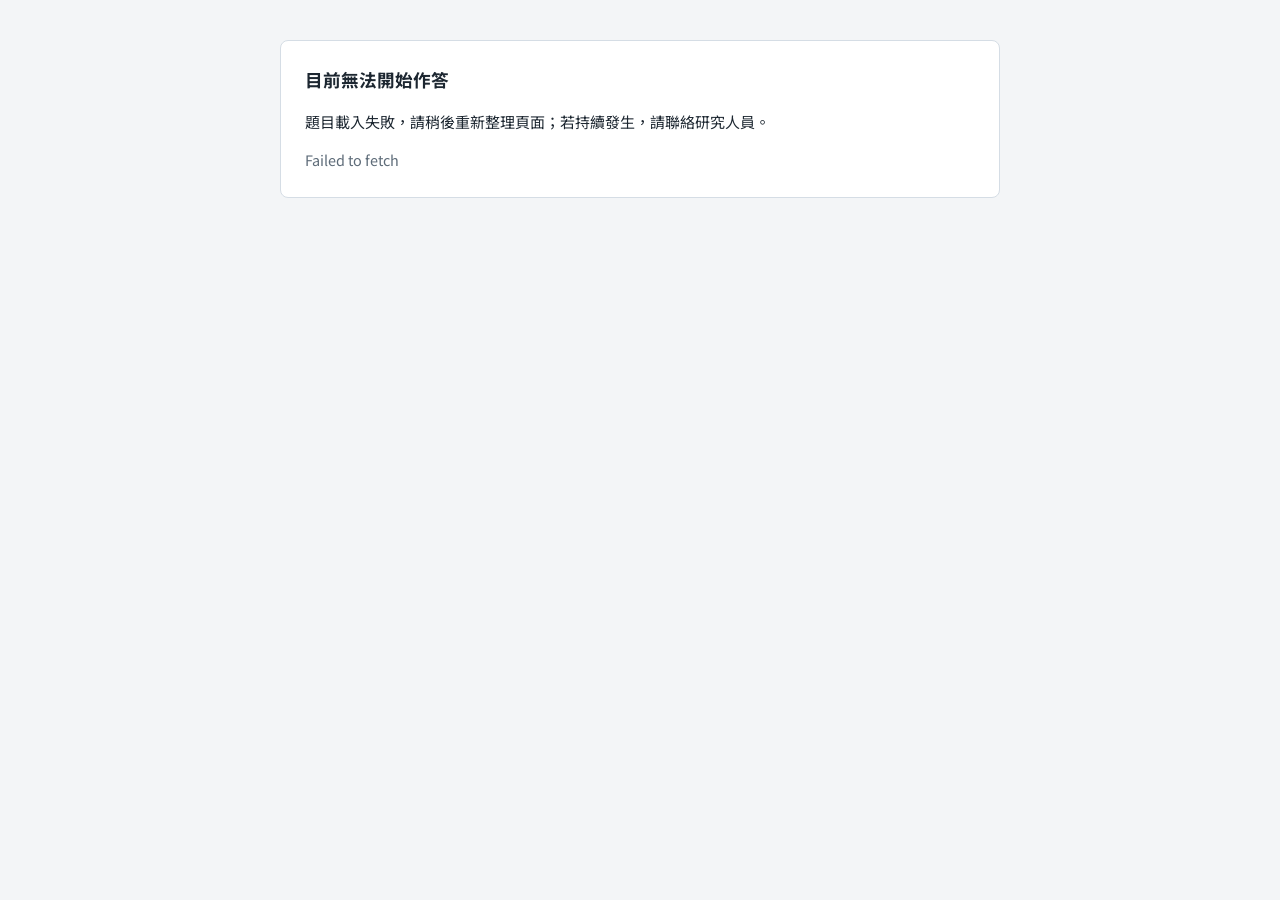
<file: index.html>
<!doctype html>
<html lang="zh-Hant">
<head>
<meta charset="utf-8">
<meta name="viewport" content="width=device-width,initial-scale=1,viewport-fit=cover">
<title>學測國文閱讀作答研究</title>
<link rel="preconnect" href="https://fonts.googleapis.com">
<link rel="preconnect" href="https://fonts.gstatic.com" crossorigin>
<link rel="stylesheet" href="https://fonts.googleapis.com/css2?family=Noto+Sans+TC:wght@400;500;700&family=LXGW+WenKai+TC&display=swap">
<link rel="stylesheet" href="assets/common.css?v=20261110c">
</head>
<body>
<button type="button" class="fsbar" id="fsbar" hidden></button>
<div class="timer" id="timer" hidden aria-live="off"></div>
<nav class="progress" aria-label="作答進度"><ol class="steps" id="steps"></ol></nav>
<div id="app"><div class="panel"><p class="muted">載入中…</p></div></div>

<script src="assets/config.js?v=20261110c"></script>
<script src="assets/render.js?v=20261110c"></script>
<script src="assets/texts.js?v=20261110c"></script>
<script src="assets/api.js?v=20261110c"></script>
<script src="assets/participant.js?v=20261110c"></script>
</body>
</html>
</file>
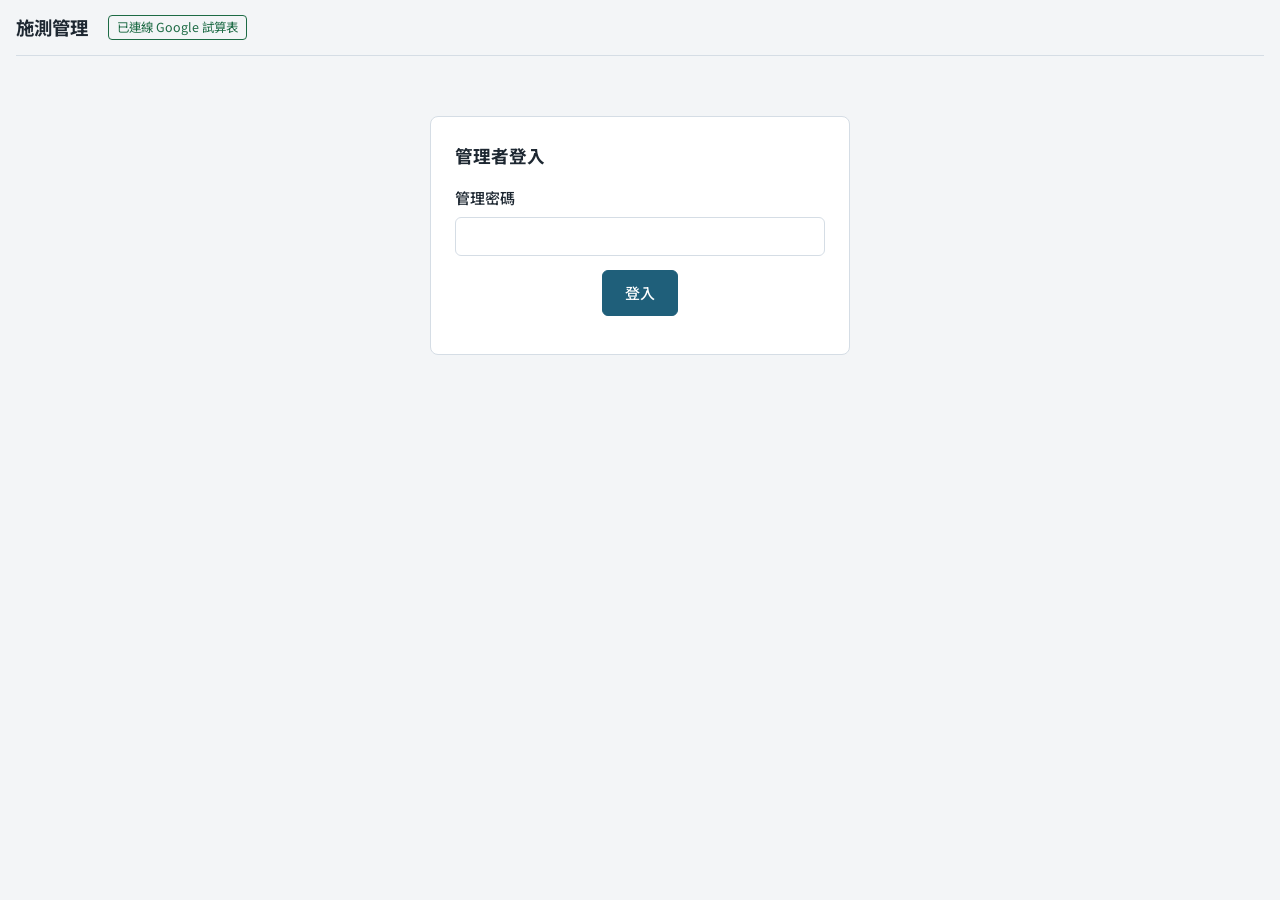
<file: admin.html>
<!doctype html>
<html lang="zh-Hant">
<head>
<meta charset="utf-8">
<meta name="viewport" content="width=device-width,initial-scale=1,viewport-fit=cover">
<title>施測管理</title>
<link rel="preconnect" href="https://fonts.googleapis.com">
<link rel="preconnect" href="https://fonts.gstatic.com" crossorigin>
<link rel="stylesheet" href="https://fonts.googleapis.com/css2?family=Noto+Sans+TC:wght@400;500;700&family=LXGW+WenKai+TC&display=swap">
<link rel="stylesheet" href="assets/common.css?v=20261110c">
<style>
body{padding-block:0 48px}
.adminbar{position:sticky;top:env(safe-area-inset-top,0px);z-index:20;background:var(--bg);border-bottom:1px solid var(--line);
  display:flex;flex-wrap:wrap;align-items:center;gap:10px 20px;padding-block:12px;margin-bottom:20px}
.adminbar h1{font-size:1.15rem}
.mode{font-size:.78rem;border-radius:4px;padding:1px 8px;border:1px solid currentColor}
.mode.demo{color:var(--warn)} .mode.live{color:var(--ok)}
.tabs{display:flex;gap:4px;margin-left:auto;flex-wrap:wrap}
.tab{font:inherit;background:transparent;border:1px solid transparent;color:var(--muted);border-radius:6px;padding:5px 14px;cursor:pointer}
.tab[aria-selected="true"]{background:var(--surface);border-color:var(--line);color:var(--ink);font-weight:500}
.wrap{max-width:1500px;margin:0 auto}
.login{max-width:420px;margin:60px auto}
.err{color:var(--bad);font-size:.9rem}
.status{font-size:.88rem;color:var(--muted)}
.status.dirty{color:var(--warn)} .status.saved{color:var(--ok)}

/* editor */
.editor{display:grid;grid-template-columns:220px minmax(0,440px) minmax(0,1fr);gap:18px;align-items:start}
@media (max-width:1200px){.editor{grid-template-columns:200px minmax(0,1fr)} .preview{grid-column:1 / -1}}
@media (max-width:760px){.editor{grid-template-columns:minmax(0,1fr)}}
.sidebar{display:grid;gap:14px;position:sticky;top:72px}
@media (max-width:760px){.sidebar{position:static}}
.bk h3{font-size:.8rem;letter-spacing:.06em;color:var(--muted);font-weight:500;margin-bottom:6px}
.bk ul{list-style:none;margin:0;padding:0;display:grid;gap:4px}
.setbtn{font:inherit;width:100%;text-align:left;background:var(--surface);border:1px solid var(--line);color:var(--ink);border-radius:6px;padding:6px 10px;cursor:pointer;display:grid;gap:0}
.setbtn[aria-current="true"]{border-color:var(--accent);background:var(--accent-soft)}
.setbtn .id{font-weight:500;overflow-wrap:anywhere}
.setbtn .meta{font-size:.78rem;color:var(--muted)}
.form{background:var(--surface);border:1px solid var(--line);border-radius:8px;padding:18px;display:grid;gap:14px}
.row{display:grid;grid-template-columns:repeat(3,minmax(0,1fr));gap:10px}
.form label.f{display:grid;gap:4px;font-size:.85rem;color:var(--muted)}
.form label.f > span{font-weight:500;color:var(--ink)}
.check{display:flex;gap:6px;align-items:center;font-size:.9rem}
.hint{font-size:.8rem;color:var(--muted)}
.itemed{border:1px solid var(--line);border-radius:8px;padding:12px;display:grid;gap:8px}
.itemed header{display:flex;align-items:center;gap:6px;flex-wrap:wrap}
.itemed header b{margin-right:auto}
.opt-row{display:grid;grid-template-columns:2em minmax(0,1fr);gap:6px;align-items:center}
.opt-row span{font-family:var(--f-num);color:var(--muted)}
.actions{display:flex;flex-wrap:wrap;gap:8px;align-items:center}
.errors{border:1px solid var(--bad);border-radius:6px;padding:8px 12px;color:var(--bad);font-size:.88rem}
.preview{display:grid;gap:8px;min-width:0}
.preview .cap{display:flex;justify-content:space-between;gap:8px;flex-wrap:wrap;font-size:.85rem;color:var(--muted)}
.preview .frame{border:1px dashed var(--line);border-radius:10px;padding:14px;background:var(--bg)}
.preview .taskbar{position:static}
.pagelist{list-style:none;margin:0;padding:0;display:grid;gap:4px}
/* 拖曳排序 */
.bk li[draggable]{cursor:grab}
.bk li.dragging{opacity:.4}
.bk li.drop-before{box-shadow:0 -3px 0 var(--accent)}
.bk li.drop-after{box-shadow:0 3px 0 var(--accent)}
.grip{color:var(--muted);margin-right:6px;font-size:.8em;letter-spacing:-2px}
.testlinks{display:grid;gap:6px;border-top:1px solid var(--line);padding-top:12px}
.testlinks h3{font-size:.85rem}
.testlinks .tool{text-decoration:none;display:inline-block}
.linkbtn{background:none;border:0;padding:0;font:inherit;color:var(--accent);text-decoration:underline;cursor:pointer}
/* 欄寬調整 */
.editor .gutter{display:none}
@media (min-width:1201px){
  .editor:has(> .gutter){column-gap:0}
  .editor .gutter{display:block;align-self:stretch;cursor:col-resize;position:relative;min-height:200px}
  .editor .gutter::after{content:"";position:absolute;top:0;bottom:0;left:5px;width:2px;border-radius:2px;background:var(--line)}
  .editor .gutter:hover::after,.editor .gutter.active::after{background:var(--accent)}
}
.mode a{color:inherit}
#textPreview{display:grid;gap:14px}
#textPreview hr{border:0;border-top:1px dashed var(--line);margin:4px 0}
code{font-family:var(--f-num);font-size:.85em;background:var(--bg);border-radius:3px;padding:0 3px}

/* data */
.data{display:grid;gap:16px}
.chips{display:flex;flex-wrap:wrap;gap:8px}
.chip{border:1px solid var(--line);background:var(--surface);border-radius:6px;padding:6px 12px;font-size:.9rem}
.chip b{font-family:var(--f-num);margin-left:6px}
.filters{display:flex;flex-wrap:wrap;gap:8px 18px;align-items:center;background:var(--surface);border:1px solid var(--line);border-radius:8px;padding:10px 14px}
.filters input[type=number]{width:5em;padding:2px 6px}
.pill{display:inline-block;font-size:.76rem;border-radius:999px;padding:0 8px;border:1px solid currentColor}
.pill.ok{color:var(--ok)} .pill.wip{color:var(--warn)} .pill.bad{color:var(--bad)}
td.low{color:var(--bad)}
.data h2{margin:4px 0 0}
.data h3{margin:14px 0 4px;font-size:1rem}
.kpis{display:grid;grid-template-columns:repeat(auto-fit,minmax(150px,1fr));gap:12px}
.kpi{background:var(--surface);border:1px solid var(--line);border-radius:10px;padding:12px 16px;display:grid;gap:2px}
.kpi b{font-family:var(--f-num);font-size:1.9rem;line-height:1.1}
.kpi small{color:var(--muted);font-size:.78rem}
details.sec{background:var(--surface);border:1px solid var(--line);border-radius:10px;padding:10px 16px}
details.sec>summary{cursor:pointer;font-weight:700}
details.sec>summary .muted{font-weight:400;font-size:.88rem;margin-left:12px}
details.sec[open]>summary{margin-bottom:8px}
.flist,.dlist{list-style:none;margin:0;padding:0;display:grid;gap:10px}
.flist li{display:grid;grid-template-columns:1fr auto;gap:0 12px;border-bottom:1px dashed var(--line);padding-bottom:8px}
.flist li p{grid-column:1/-1;margin:2px 0 0 1.6em;font-size:.85rem}
.flist .cnt{font-family:var(--f-num);color:var(--muted)}
.flist input[type=number]{width:5em;padding:2px 6px}
.dlist li{display:flex;gap:12px;align-items:baseline;flex-wrap:wrap}
.dlist .btn{min-width:8.5em}
</style>
</head>
<body>
<header class="adminbar wrap">
  <h1>施測管理</h1>
  <span class="mode" id="mode"></span>
  <nav class="tabs" id="tabs" role="tablist" hidden>
    <button class="tab" role="tab" id="tab-edit" aria-selected="true">題目編輯</button>
    <button class="tab" role="tab" id="tab-texts" aria-selected="false">頁面文字</button>
    <button class="tab" role="tab" id="tab-data" aria-selected="false">收集資料</button>
    <button class="tab" id="logout" type="button">登出</button>
  </nav>
</header>

<main class="wrap">
  <section class="login panel" id="login">
    <h2>管理者登入</h2>
    <label class="field"><span class="q">管理密碼</span><input type="password" id="key" autocomplete="current-password"></label>
    <p class="err" id="loginErr" hidden></p>
    <button class="btn" id="loginBtn" type="button" style="justify-self:center">登入</button>
    <p class="muted" id="loginHint"></p>
  </section>

  <section id="view-edit" hidden>
    <div class="editor">
      <aside class="sidebar">
        <div id="setList"></div>
        <div class="actions"><button class="btn ghost small" id="addSet" type="button">新增題組</button>
          <button class="btn ghost small" id="addBooklet" type="button">新增題本</button></div>
        <div id="testLinks" class="testlinks"></div>
      </aside>
      <div class="form" id="form"></div>
      <div class="preview">
        <div class="cap"><span>受試者看到的畫面（可以直接試畫重點、點選項）</span><span id="pvNote"></span></div>
        <div class="frame" id="preview"></div>
      </div>
    </div>
  </section>

  <section id="view-texts" hidden></section>

  <section id="view-data" class="data" hidden></section>
</main>

<script src="assets/config.js?v=20261110c"></script>
<script src="assets/render.js?v=20261110c"></script>
<script src="assets/texts.js?v=20261110c"></script>
<script src="assets/api.js?v=20261110c"></script>
<script src="assets/admin.js?v=20261110c"></script>
</body>
</html>
</file>
<file: assets/common.css>
/* Layout: computer-based-test screen — progress bar, sticky task bar, passage + questions side by side (stacks when its container is narrow); admin adds a two-pane editor */
:root{
  --bg:#f3f5f7; --surface:#ffffff; --ink:#1d2731; --muted:#5d6b78; --line:#d5dde5;
  --accent:#1f5f7a; --accent-ink:#ffffff; --accent-soft:#e1eef4;
  --mark:#fde68a; --mark-ink:#1d2731; --warn:#9b3d12; --ok:#1d6b45; --bad:#b42318;
  --flag:#c26a00; --flag-ink:#ffffff; --flag-soft:#fdf0dc;
  --f-read:"Noto Serif TC","Songti TC","PMingLiU",serif;
  --f-ui:"Noto Sans TC","PingFang TC","Microsoft JhengHei",system-ui,sans-serif;
  --f-num:ui-monospace,"SFMono-Regular",Menlo,Consolas,monospace;
}
@media (prefers-color-scheme: dark){:root:not([data-theme="light"]){
  --bg:#12181e; --surface:#1a222a; --ink:#e4ebf1; --muted:#9aa9b6; --line:#2c3843;
  --accent:#7cc0dc; --accent-ink:#0e1a20; --accent-soft:#1d3440;
  --mark:#a1802a; --mark-ink:#fff8e1; --warn:#f0a07a; --ok:#7fd1a6; --bad:#f29b90; color-scheme:dark;
  --flag:#e9a23b; --flag-ink:#1d1405; --flag-soft:#3a2c14;
}}
:root[data-theme="dark"]{
  --bg:#12181e; --surface:#1a222a; --ink:#e4ebf1; --muted:#9aa9b6; --line:#2c3843;
  --accent:#7cc0dc; --accent-ink:#0e1a20; --accent-soft:#1d3440;
  --mark:#a1802a; --mark-ink:#fff8e1; --warn:#f0a07a; --ok:#7fd1a6; --bad:#f29b90; color-scheme:dark;
  --flag:#e9a23b; --flag-ink:#1d1405; --flag-soft:#3a2c14;
}
*{box-sizing:border-box}
[hidden]{display:none!important}
html{-webkit-text-size-adjust:100%}
body{margin:0;background:var(--bg);color:var(--ink);font-family:var(--f-ui);font-size:15px;line-height:1.7;
  padding-left:max(16px,env(safe-area-inset-left,0px));padding-right:max(16px,env(safe-area-inset-right,0px));padding-block:24px 48px}
h1,h2,h3{text-wrap:balance;margin:0}
h1{font-size:1.45rem} h2{font-size:1.1rem} h3{font-size:1rem}
p{margin:0}
a{color:var(--accent)}
label{cursor:pointer}
.muted{color:var(--muted);font-size:.9rem}
.demo-tag{display:inline-block;font-size:.78rem;letter-spacing:.06em;color:var(--warn);border:1px solid currentColor;border-radius:4px;padding:0 8px;justify-self:start}
ul.tight{margin:0;padding-left:1.2em;display:grid;gap:4px}

/* buttons */
.btn{font:inherit;font-weight:500;background:var(--accent);color:var(--accent-ink);border:1px solid var(--accent);border-radius:6px;padding:9px 22px;cursor:pointer}
.btn.ghost{background:transparent;color:var(--accent)}
.btn.small{padding:4px 12px;font-size:.88rem}
.btn.danger{background:transparent;color:var(--bad);border-color:var(--bad)}
.btn:disabled{opacity:.5;cursor:default}
.btn:focus-visible,.tool:focus-visible,input:focus-visible,select:focus-visible,textarea:focus-visible{outline:2px solid var(--accent);outline-offset:2px}

/* participant shell */
#app{max-width:1180px;margin:0 auto}
.panel{background:var(--surface);border:1px solid var(--line);border-radius:8px;padding:24px;display:grid;gap:14px;max-width:720px;margin:0 auto}
.panel.wide{max-width:840px}                         /* 作答說明：加寬，避免最後一行只剩一個字加句號 */
.panel p,.panel li{text-wrap:pretty}
.field{display:grid;gap:6px}
.field>.q{font-weight:500}
.opts{display:flex;flex-wrap:wrap;gap:6px 18px}
select,input[type=text],input[type=number],input[type=password],textarea{font:inherit;padding:6px 10px;border:1px solid var(--line);border-radius:6px;background:var(--surface);color:var(--ink);width:100%}
textarea{resize:vertical;line-height:1.7}
.answered{justify-self:center;font-size:.88rem;color:var(--muted);font-variant-numeric:tabular-nums;margin-bottom:-8px}

/* 進度圓圈：每個階段、每個題組各一個，只顯示進度 */
.progress{max-width:1180px;margin:0 auto 16px}
.steps{list-style:none;margin:0;padding:0;display:flex;flex-wrap:wrap;justify-content:center;gap:4px 0}
.step{position:relative;display:grid;justify-items:center;gap:2px;min-width:58px}
.step+.step::before{content:"";position:absolute;top:15px;right:calc(50% + 17px);width:calc(100% - 34px);height:2px;background:var(--line)}
.step.done+.step::before{background:var(--accent)}
.step .dot{box-sizing:border-box;width:30px;height:30px;border-radius:50%;display:grid;place-items:center;font-size:.82rem;font-weight:500;
  font-variant-numeric:tabular-nums;border:2px solid var(--line);background:var(--surface);color:var(--muted);line-height:1}
.step .lbl{font-size:.72rem;color:var(--muted);white-space:nowrap}
.step.done .dot{border-color:var(--accent);background:var(--accent);color:var(--accent-ink)}
.step.current .dot{border-color:var(--accent);color:var(--accent);box-shadow:0 0 0 3px var(--bg),0 0 0 5px var(--ink)}
.step.current .lbl{color:var(--ink);font-weight:700}

/* 頁面版型 */
.stack{display:grid;gap:14px}
.btn.center{justify-self:center}
.actions{display:flex;flex-wrap:wrap;gap:12px;align-items:center}
.actions.end{justify-content:flex-end}
.consent h3{margin-top:4px}
mark.todo{background:var(--flag-soft);color:var(--warn);border-radius:3px;padding:0 2px}
.set-actions{display:grid;justify-items:center;gap:8px;margin-top:16px}
.set-actions .answered{margin:0}

/* 左上角已用時間（不要太醒目）、退出全螢幕的提示列 */
.timer{position:fixed;top:6px;left:10px;z-index:30;font-size:.75rem;color:var(--muted);font-variant-numeric:tabular-nums;
  background:color-mix(in srgb,var(--bg) 85%,transparent);border-radius:4px;padding:1px 6px;pointer-events:none}
.fsbar{position:fixed;top:0;left:0;right:0;z-index:40;font:inherit;font-size:.9rem;font-weight:500;border:0;cursor:pointer;
  background:var(--flag);color:var(--flag-ink);padding:8px 16px;text-align:center}

.testbar{position:sticky;top:0;z-index:35;margin:-24px -16px 12px;padding:4px 16px;background:var(--accent-soft);color:var(--accent);font-size:.82rem;text-align:center}

/* 完成題組的確認視窗 */
.modal{position:fixed;inset:0;z-index:50;background:rgba(15,23,30,.45);display:grid;place-items:center;padding:16px}
.modal-box{background:var(--surface);color:var(--ink);border:1px solid var(--line);border-radius:10px;padding:22px 24px;max-width:440px;width:100%;display:grid;gap:18px;
  box-shadow:0 10px 30px rgba(0,0,0,.25)}

/* test screen (shared by participant + admin preview) */
.set-screen{container-type:inline-size}
.taskbar{position:sticky;top:env(safe-area-inset-top,0px);z-index:5;display:flex;flex-wrap:wrap;gap:8px 16px;align-items:center;justify-content:space-between;
  background:var(--surface);border:1px solid var(--line);border-radius:8px;padding:8px 14px;margin-bottom:14px}
.taskbar .where{font-weight:700}
.tools{display:flex;gap:6px;flex-wrap:wrap}
.tool{font:inherit;font-size:.88rem;border:1px solid var(--line);background:var(--surface);color:var(--ink);border-radius:999px;padding:3px 12px;cursor:pointer}
.tool[aria-pressed="true"]{background:var(--accent-soft);border-color:var(--accent);color:var(--accent);font-weight:500}
.tool .sw{display:inline-block;width:.9em;height:.9em;border-radius:2px;background:var(--mark);vertical-align:-1px;margin-right:4px}
/* 試題本「紙張」：尺寸以 em 表示，比例取自學測國綜試題本（A4、內文 11pt、行距約 17pt、版心約 42.5 字寬） */
.paper{--paper:#ffffff;--paper-ink:#111111;--paper-line:#cfd6dd;--sel:#e3eef6;--sel-ink:#0b4a6b;
  background:var(--paper);color:var(--paper-ink);border:1px solid var(--line);border-radius:4px;box-shadow:0 1px 3px rgba(0,0,0,.08);
  max-width:calc(42.5em + 6em);margin:0 auto;padding:2.2em 3em 2.6em;
  font-family:"Times New Roman","DFKai-SB","BiauKai","標楷體","TW-Kai","LXGW WenKai TC","Kaiti TC",serif;line-height:1.55;text-align:justify}
.paper .src{font-family:var(--f-ui);font-size:.75em;color:var(--warn);margin-bottom:.6em}
/* 題組說明在試題本是細明體 */
.paper .grp{margin:0 0 .15em;font-family:"Times New Roman","MingLiU","細明體","PMingLiU","新細明體","Songti TC","Noto Serif TC",serif}
.paper .grp .u{text-decoration:underline;text-underline-offset:.18em}
.paper .passage{padding-left:1.67em;margin-bottom:.15em}
.paper .passage p{text-indent:2em;margin:0}
.paper .empty{color:#8a96a3;font-family:var(--f-ui);font-size:.85em;text-indent:0}
.paper .passage p.verse{text-indent:0;padding-left:2em}
.paper .passage p.note{text-indent:0;font-size:.85em;margin-top:.3em}
.paper .plabel{margin:.5em 0 .1em -1.67em}
.paper .plabel .lab{display:inline-block;border:1px solid currentColor;padding:0 .25em;line-height:1.3}
.paper .xt{border-collapse:collapse;width:auto;max-width:100%;margin:.4em 0;font-size:1em}
.paper .xt th,.paper .xt td{border:1px solid #444;padding:.2em .5em;white-space:normal;vertical-align:top;color:inherit;background:none;letter-spacing:0;font-size:1em;text-align:left}
.paper .xt th{font-weight:700}
.paper .fig{margin:.5em 0;text-align:center}
.paper .fig img{max-width:100%;height:auto}
.paper .fig figcaption{font-size:.85em}
.paper .q{position:relative;padding-left:1.67em;margin-top:.15em}
.paper .qno{position:absolute;left:0;top:0}
.paper .stem{margin:0}
/* 試題本的題幹與選項是新細明體（文章是標楷體）；Mac 沒有新細明體時用內建的宋體 */
.paper .stem,.paper .opt{font-family:"Times New Roman","PMingLiU","新細明體","Songti TC","Noto Serif TC",serif}
/* ~~文字~~：題幹、選項中引用文章的字詞，試題本用標楷體 */
.paper .kai{font-family:"Times New Roman","DFKai-SB","BiauKai","標楷體","TW-Kai","LXGW WenKai TC","Kaiti TC",serif}
.paper .opts{display:grid;gap:0 1em}
.paper .opts.cols-4{grid-template-columns:repeat(4,minmax(0,1fr))}
.paper .opts.cols-2{grid-template-columns:repeat(2,minmax(0,1fr))}
.paper .opts.cols-1{grid-template-columns:minmax(0,1fr)}
@container (max-width:560px){.paper .opts.cols-4,.paper .opts.cols-2{grid-template-columns:minmax(0,1fr)}}
.paper .opt{position:relative;display:grid;grid-template-columns:auto minmax(0,1fr);align-items:baseline;cursor:pointer;border-radius:3px;margin:0 -.2em;padding:0 .2em;text-align:left}
.paper .opt:hover{background:#f1f5f8}
.paper .opt .k{white-space:nowrap}
.paper .opt:has(input:checked){background:var(--sel);color:var(--sel-ink)}
.paper .opt:has(input:checked) .k{font-weight:700}
.paper .opt:has(input:focus-visible){outline:2px solid #1f5f7a;outline-offset:1px}
.vh{position:absolute;width:1px;height:1px;margin:-1px;padding:0;overflow:hidden;clip:rect(0 0 0 0);border:0}
.paper .ch.hl{background:#fde68a;color:#111}
@media (max-width:700px){.paper{padding:1.4em 1.2em 1.8em}}
.hl-zone{user-select:text;-webkit-user-select:text}
.ch.hl{background:var(--mark);color:var(--mark-ink)}
.set-screen .taskbar{max-width:calc(42.5em*17/15 + 6em*17/15);margin-left:auto;margin-right:auto}

/* effort scale */
.scale{display:grid;grid-template-columns:repeat(9,minmax(0,1fr));gap:6px}
.scale label{display:grid;justify-items:center;gap:2px;border:1px solid var(--line);border-radius:6px;padding:8px 0;font-family:var(--f-num)}
.scale input{margin:0}
.scale label:has(input:checked){background:var(--accent-soft);border-color:var(--accent)}
.scale-ends{display:flex;justify-content:space-between;font-size:.85rem;color:var(--muted)}

/* tables */
.tablebox{overflow-x:auto;border:1px solid var(--line);border-radius:8px;background:var(--surface)}
table{border-collapse:collapse;width:100%;font-size:.9rem}
th,td{padding:7px 12px;border-bottom:1px solid var(--line);text-align:left;white-space:nowrap}
tbody tr:last-child td{border-bottom:0}
th{font-weight:500;color:var(--muted);font-size:.8rem;letter-spacing:.04em;background:var(--bg)}
td.n{font-family:var(--f-num);font-variant-numeric:tabular-nums;text-align:right}
tr.excluded td{color:var(--muted);text-decoration:line-through}

@media (prefers-reduced-motion:reduce){*{transition:none!important}}
</file>
